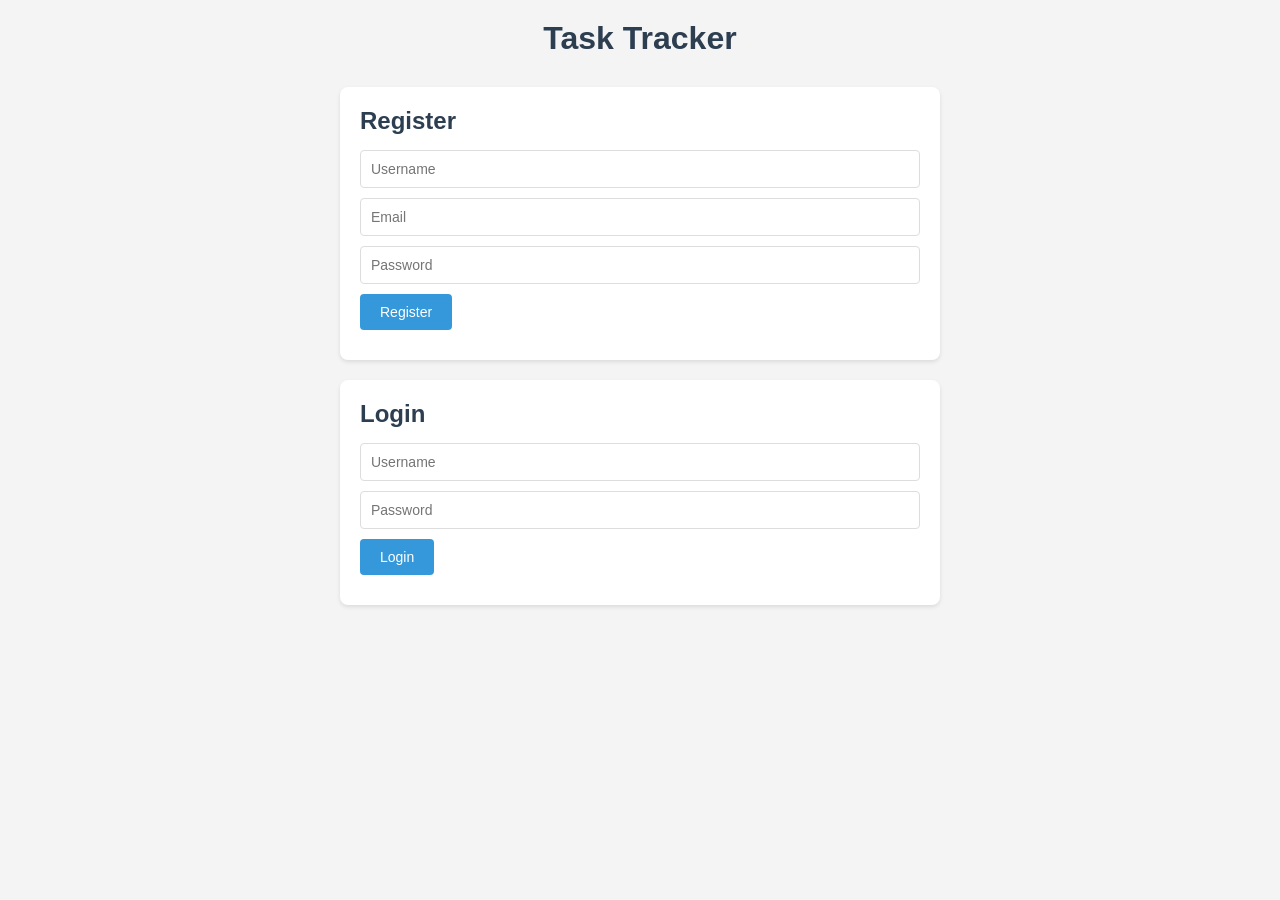
<file: src/main/resources/static/index.html>
<!DOCTYPE html>
<html lang="en">
<head>
    <meta charset="UTF-8">
    <title>Task Tracker - Login</title>
    <link rel="stylesheet" href="css/style.css">
</head>
<body>
<div class="container">
    <h1>Task Tracker</h1>

    <div class="card">
        <h2>Register</h2>
        <form id="registerForm">
            <input type="text" id="regUsername" placeholder="Username" required minlength="3">
            <input type="email" id="regEmail" placeholder="Email" required>
            <input type="password" id="regPassword" placeholder="Password" required minlength="8">
            <button type="submit">Register</button>
        </form>
        <p id="registerMessage"></p>
    </div>

    <div class="card">
        <h2>Login</h2>
        <form id="loginForm">
            <input type="text" id="loginUsername" placeholder="Username" required>
            <input type="password" id="loginPassword" placeholder="Password" required>
            <button type="submit">Login</button>
        </form>
        <p id="loginMessage"></p>
    </div>
</div>

<script src="js/api.js"></script>
<script src="js/login.js"></script>
</body>
</html>
</file>
<file: src/main/resources/static/css/style.css>
* {
    margin: 0;
    padding: 0;
    box-sizing: border-box;
}

body {
    font-family: Arial, sans-serif;
    background-color: #f4f4f4;
    color: #333;
    padding: 20px;
}

.container {
    max-width: 600px;
    margin: 0 auto;
}

h1 {
    text-align: center;
    margin-bottom: 30px;
    color: #2c3e50;
}

.card {
    background: white;
    border-radius: 8px;
    padding: 20px;
    margin-bottom: 20px;
    box-shadow: 0 2px 4px rgba(0,0,0,0.1);
}

h2 {
    margin-bottom: 15px;
    color: #2c3e50;
}

input, select, textarea {
    width: 100%;
    padding: 10px;
    margin-bottom: 10px;
    border: 1px solid #ddd;
    border-radius: 4px;
    font-size: 14px;
}

button {
    background-color: #3498db;
    color: white;
    border: none;
    padding: 10px 20px;
    border-radius: 4px;
    cursor: pointer;
    font-size: 14px;
}

button:hover {
    background-color: #2980b9;
}

p {
    margin-top: 10px;
    font-size: 14px;
}


.navbar {
    background: #2c3e50;
    color: white;
    padding: 15px 20px;
    display: flex;
    justify-content: space-between;
    align-items: center;
    margin-bottom: 20px;
}

.navbar h1 {
    color: white;
    margin: 0;
    font-size: 20px;
}

.navbar a {
    color: white;
    text-decoration: none;
    margin-left: 15px;
}

.navbar a:hover {
    text-decoration: underline;
}

.filter-bar {
    display: flex;
    align-items: center;
    gap: 10px;
}

.filter-bar select {
    width: auto;
}

label {
    display: block;
    margin-bottom: 5px;
    font-weight: bold;
    font-size: 13px;
}

.list-item {
    display: flex;
    justify-content: space-between;
    align-items: center;
    padding: 12px;
    border: 1px solid #ddd;
    border-radius: 4px;
    margin-bottom: 8px;
}

.list-item-info h3 {
    font-size: 16px;
    margin-bottom: 4px;
}

.list-item-info p {
    font-size: 13px;
    color: #666;
    margin: 0;
}

.list-item-actions button {
    margin-left: 5px;
    font-size: 12px;
    padding: 6px 12px;
}

.badge {
    display: inline-block;
    padding: 3px 8px;
    border-radius: 3px;
    font-size: 11px;
    color: white;
    margin-left: 8px;
}

.badge-TODO { background-color: #95a5a6; }
.badge-IN_PROGRESS { background-color: #f39c12; }
.badge-COMPLETED { background-color: #27ae60; }

.badge-LOW { background-color: #3498db; }
.badge-MEDIUM { background-color: #f39c12; }
.badge-HIGH { background-color: #e74c3c; }

.btn-danger {
    background-color: #e74c3c;
}

.btn-danger:hover {
    background-color: #c0392b;
}

.empty-state {
    color: #999;
    font-style: italic;
    padding: 20px;
    text-align: center;
}
</file>
